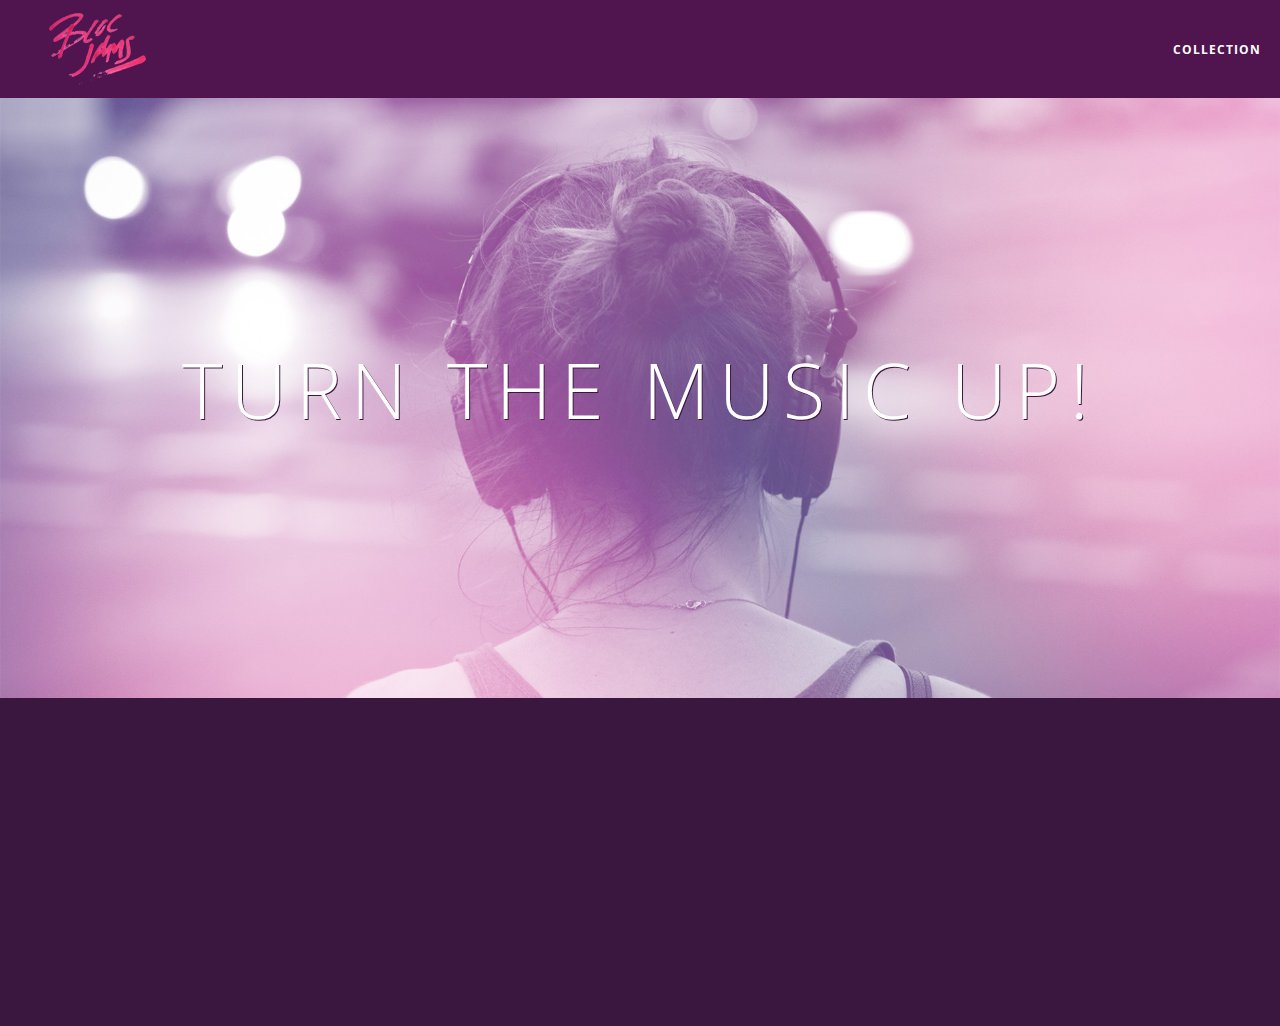
<file: index.html>
<!DOCTYPE html>
<html>
	<head>
		<meta name="viewport" content="width=device-width, initial-scale=1">
         <title>Bloc Jams</title>
         <link rel="stylesheet" type="text/css" href="http://fonts.googleapis.com/css?family=Open+Sans:400,800,600,700,300">
         <link rel="stylesheet" type="text/css" href="http://code.ionicframework.com/ionicons/2.0.1/css/ionicons.min.css">
		 <link rel="stylesheet" type="text/css" href="styles/normalize.css">
		 <link rel="stylesheet" type="text/css" href="styles/main.css">
		 <link rel="stylesheet" type="text/css" href="styles/landing.css">
     </head>
	<body class="landing">
		<nav class="navbar"><!-- navigation bar -->
			<a href="index.html">
				<img src="assets/images/bloc_jams_logo.png" alt="bloc jams logo" class="logo">
			</a>
			<div class="links-container">
				<a href="collection.html" class="navbar-link">collection</a>
			</div>
		</nav>
         <section class="hero-content"> <!-- hero content -->
			 <h1 class="hero-title">Turn the music up!</h1>
         </section>
         <section class="selling-points container clearfix"> <!-- selling points -->
			 <div class="point column third">
				 <span class="ion-music-note"></span>
				 <h5 class="point-title">Choose your Music</h5>
				 <p class="point-description">The world is full of music; why should you have to listen to music that someone else chose?</p>
			 </div>
			 <div class="point column third">
				 <span class="ion-radio-waves"></span>
				 <h5 class="point-title">Unlimited, streaming, ad-free</h5>
				 <p class="point-description">No arbitrary limits. No distractions.</p>
			 </div>
			 <div class="point column third">
				 <span class="ion-iphone"></span>
				 <h5 class="point-title">Mobile enabled</h5>
				 <p class="point-description">Listen to your music on the go. This streaming service is avaiblable on all mobile platforms.</p>
			 </div>
         </section>
		<script src="https://code.jquery.com/jquery-2.1.3.min.js"></script>
		<script src="scripts/landing.js"></script>
	</body>
</html>
</file>
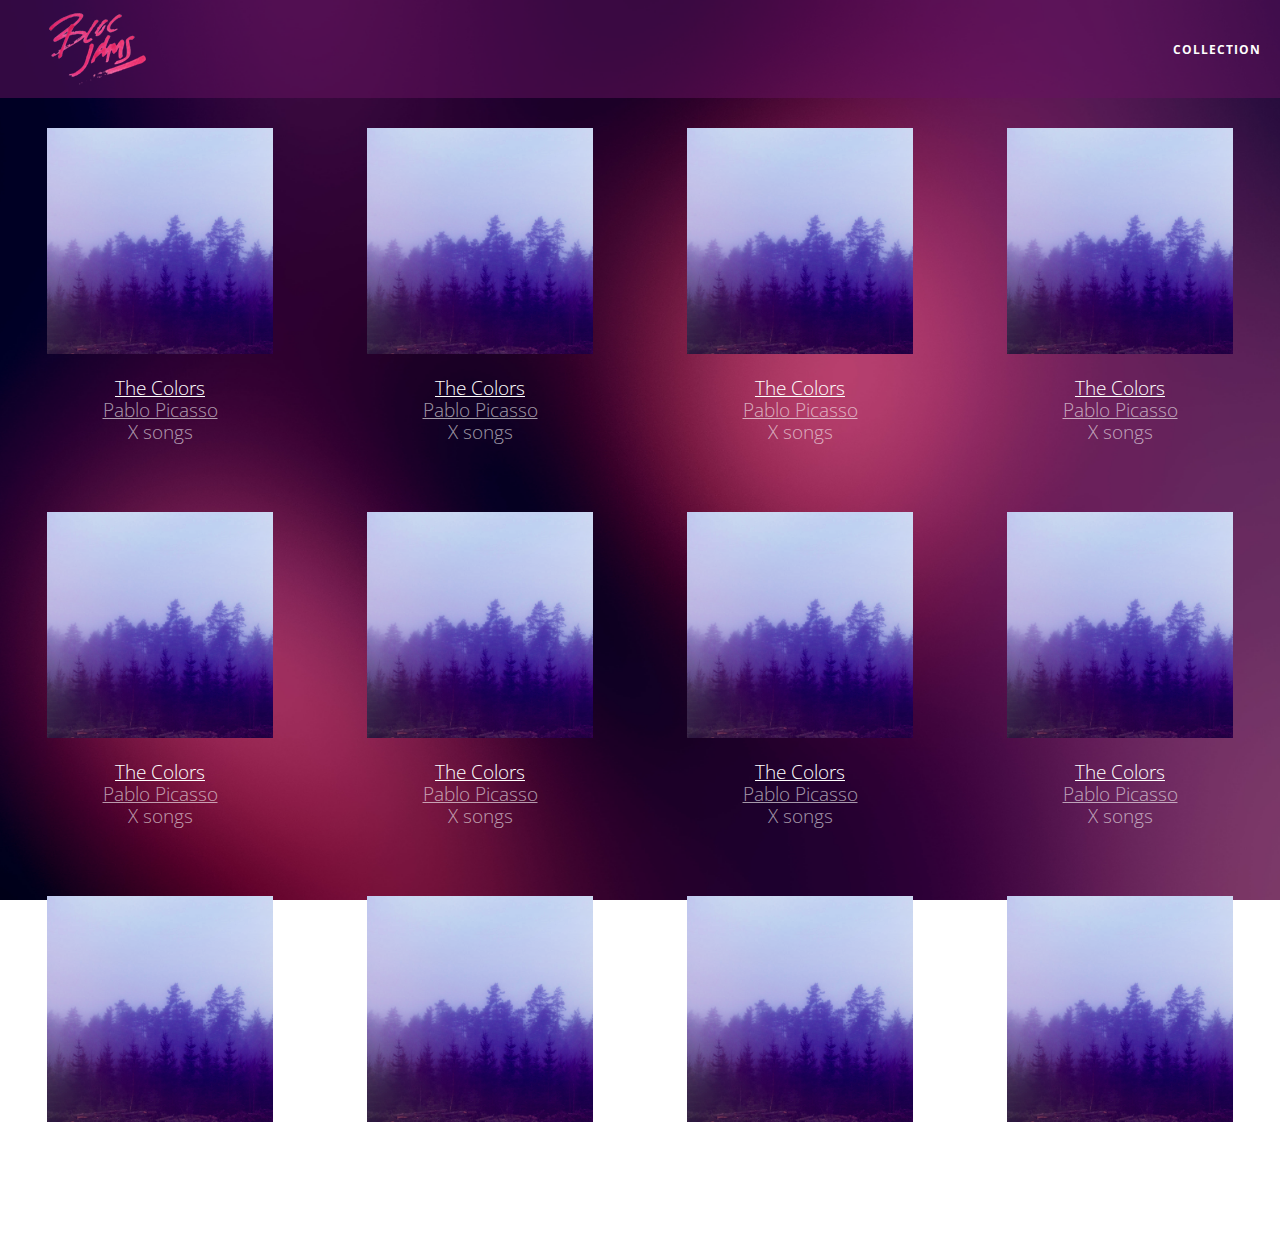
<file: collection.html>
<!DOCTYPE html>
<html>
	<head>
		<title>Bloc Jams</title>
		<meta name="viewport" content="width=device-width, initial-scale=1">
		<link rel="stylesheet" type="text/css" href="http://fonts.googleapis.com/css?family=Open+Sans:400,800,600,700,300">
		<link rel=stylesheet type="text/css" href="http://code.ionicframework.com/ionicons/2.0.1/css/ionicons.min.css">
		<link rel="stylesheet" type="text/css" href="styles/normalize.css">
		<link rel="stylesheet" type="text/css" href="styles/main.css">
		<link rel="stylesheet" type="text/css" href="styles/collection.css">
	</head>
	<body class="collection">
		<nav class="navbar">
			<a href="index.html" class="logo">
				<img src="assets/images/bloc_jams_logo.png" alt="bloc jams logo">
			</a>
			<div class="links-container">
				<a href="collection.html" class="navbar-link">collection</a>
			</div>
		</nav>
		
		<secion class="album-covers container clearfix">
			
		</secion>
		<script src="https://code.jquery.com/jquery-2.1.3.min.js"></script>
		<script src="scripts/collection.js"></script>
	</body>
</html>
</file>
<file: styles/main.css>
*, *:before, *:after {
    -moz-box-sizing: border-box;
    -webkit-box-sizing: border-box;
    box-sizing: border-box;
}

html {
    height: 100%;
    font-size: 100%;
}

body {
    font-family: 'Open Sans';
    color: white;
    min-height: 100%;
}

.navbar {
	position: relative;
    padding: 0.5rem;	
    background-color: rgba(101,18,95,0.5);
	z-index: 1;
}

.navbar .logo {
    position: relative;
    left: 2rem;
	cursor: pointer;
}

.navbar .links-container {
	display: table;
	position: absolute;
	top: 0;
	right: 0;
	height: 100px;
	color: white;
	text-decoration: none;
}

.links-container .navbar-link {
	display: table-cell;
	position: relative;
	height: 100%;
	padding-left: 1rem;
	padding-right: 1rem;
	vertical-align: middle;
	color: white;
	font-size: 0.625rem;
	letter-spacing: 0.05rem;
	font-weight: 700;
	text-transform: uppercase;
	text-decoration: none;
	cursor: pointer;
}

.links-container .navbar-link:hover {
	color: rgb(233, 50, 117);
}
.links-container .navbar-link:active {
	background-color: white;
	
}

@media (min-width: 640px) {
	html { font-size: 112%; }
	.column {
		float: left;
		padding-left: 1rem;
		padding-right: 1rem;
	}
	.column.full {width: 100%;}
	.column.two-thirds {width: 66.7%;}
	.column.half {width: 50%;}
	.column.third {width: 33.3%;}
	.column.fourth {width: 25%;}
	.column.flow-opposite {float: right;}
}

@media (min-width: 1024px) {
	html { font-size: 120%}
}

.container {
		margin: 0 auto;
		max-width: 64rem;
}

.container.narrow {
	max-width: 56rem;
}

.clearfix::before,
.clearfix::after {
	content: " ";
	display: table;
}

.clearfix::after {
	clear: both;
}
</file>
<file: styles/landing.css>
body.landing {
    background-color: rgb(58,23,63);
}

.hero-content {
    position: relative;
    min-height: 600px;
    background-image: url(../assets/images/bloc_jams_bg.jpg);
    background-repeat: no-repeat;
    background-position: center center;
    background-size: cover;
}

.hero-content .hero-title {
    position: absolute;
    top: 40%;
    -webkit-transform: translateY(-50%);
    -moz-transform: translateY(-50%);
    transform: translateY(-50%);
    width: 100%;
    text-align: center;
    font-size: 4rem;
    font-weight: 300;
    text-transform: uppercase;
    letter-spacing: 0.5rem;
    text-shadow: 1px 1px 0px rgb(58,23,63);
}

.selling-points {
    position: relative;
}

.point {
    position: relative;
    padding: 2rem;
    text-align: center;
	opacity: 0;
	-webkit-transform: scaleX(0.9) translateY(3rem);
	-moz-transform: scaleX(0.9) translateY(3rem);
	transform: scaleX(0.9) translateY(3rem);
	-webkit-transition: all 0.25s ease-in-out;
	-moz-transition: all 0.25s ease-in-out;
	transition: all 0.25s ease-in-out;
	-webkit-transition-delay: 0.2s;
	-moz-transition-delay: 0.2s;
	transition-delay: 0.2s;
}

.point  .point-title {
    font-size: 1.25rem;
}

.ion-music-note,
.ion-radio-waves,
.ion-iphone {
    color: rgb(233,50,117);
    font-size: 5rem;
}
</file>
<file: styles/collection.css>
body.collection {
	background-image: url(../assets/images/blurred_backgrounds/blur_bg_2.jpg);
	background-repeat: no-repeat;
	background-attachment: fixed;
	background-position: center center;
	background-size: cover;
}

.album-covers {
	position: relative;
}

.collection-album-container {
	position: relative;
	margin-top: 30px;
	margin-bottom: 20px;
	text-align: center;
}

.collection-album-container .caption {
	margin-top: 10px;
}

.collection-album-container .caption p  {
	font-size: 1rem;
	font-weight: 300;
	color: rgba(255, 255, 255, 0.6);
}

.collection-album-container .caption p a {
	color: rgba(255, 255, 255, 0.6);
}

.collection-album-container .caption p a.album-name {
	color: white;
}

.collection-album-container img {
	width: 80%;
}
</file>
